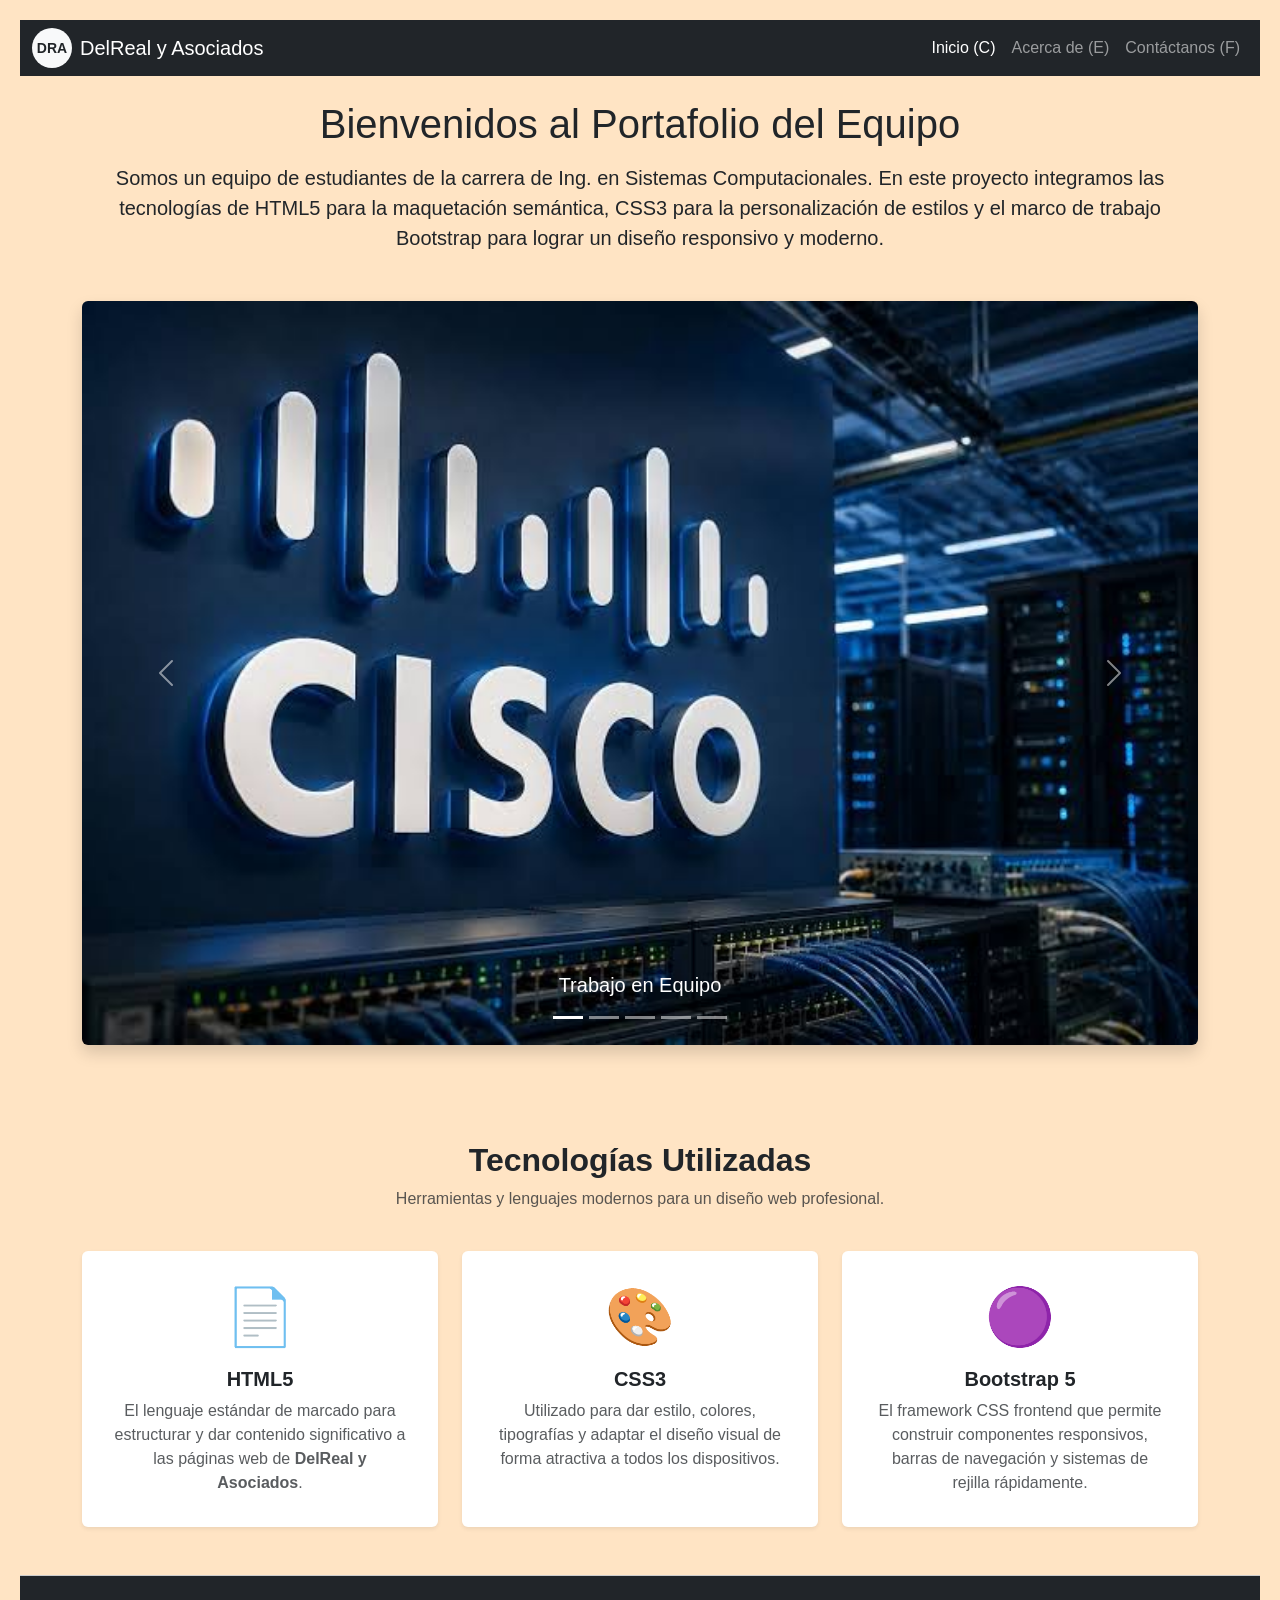
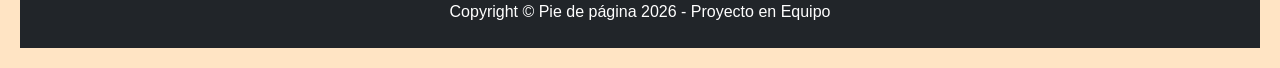
<file: index.html>
<!DOCTYPE html>
<html lang="es">

<head>
    <meta charset="UTF-8">
    <meta name="viewport" content="width=device-width, initial-scale=1.0">
    <title>Equipo - Página Principal</title>

    <!-- 1. CSS de Bootstrap 5 -->
    <link href="https://cdn.jsdelivr.net/npm/bootstrap@5.3.2/dist/css/bootstrap.min.css" rel="stylesheet">

    <!-- 2. Hoja de estilos personalizada compartida -->
    <link rel="stylesheet" href="css/style.css">
</head>

<body>

    <!-- BARRA DE NAVEGACIÓN (NAVBAR DE BOOTSTRAP) -->

    <nav class="navbar navbar-expand-lg navbar-dark bg-dark">
        <div class="container-fluid">
            <!-- Avatar y Brand agrupados a la izquierda -->
            <div class="d-flex align-items-center me-3">
                <!-- Avatar estilizado con Bootstrap 5 -->
                <span
                    class="rounded-circle bg-light text-dark fw-bold d-inline-flex align-items-center justify-content-center me-2"
                    style="width: 40px; height: 40px; font-size: 14px;">
                    DRA
                </span>
                <a class="navbar-brand mb-0 h1" href="paginaD.html">DelReal y Asociados</a>
            </div>

            <button class="navbar-toggler" type="button" data-bs-toggle="collapse" data-bs-target="#navbarNav">
                <span class="navbar-toggler-icon"></span>
            </button>

            <div class="collapse navbar-collapse" id="navbarNav">
                <ul class="navbar-nav ms-auto">
                    <li class="nav-item">
                        <a class="nav-link active" href="index.html">Inicio (C)</a>
                    </li>
                    <li class="nav-item">
                        <a class="nav-link" href="paginaE.html">Acerca de (E)</a>
                    </li>
                    <li class="nav-item">
                        <a class="nav-link" href="paginaF.html">Contáctanos (F)</a>
                    </li>
                </ul>
            </div>
        </div>
    </nav>


    <!-- SECCIÓN PRINCIPAL / PRESENTACIÓN DEL EQUIPO -->
    <header class="container my-4 text-center">
        <h1>Bienvenidos al Portafolio del Equipo</h1>
        <p class="lead">
            Somos un equipo de estudiantes de la carrera de Ing. en Sistemas Computacionales.
            En este proyecto integramos las tecnologías de HTML5 para la maquetación semántica,
            CSS3 para la personalización de estilos y el marco de trabajo Bootstrap para lograr un diseño responsivo y
            moderno.
        </p>
    </header>


    <!-- CARRUSEL DE BOOTSTRAP (MÍNIMO 5 IMÁGENES) -->
    <section class="container my-5">
        <div id="carruselEquipo" class="carousel slide" data-bs-ride="carousel">

            <!-- Indicadores (puntos de navegación) -->
            <div class="carousel-indicators">
                <button type="button" data-bs-target="#carruselEquipo" data-bs-slide-to="0" class="active"></button>
                <button type="button" data-bs-target="#carruselEquipo" data-bs-slide-to="1"></button>
                <button type="button" data-bs-target="#carruselEquipo" data-bs-slide-to="2"></button>
                <button type="button" data-bs-target="#carruselEquipo" data-bs-slide-to="3"></button>
                <button type="button" data-bs-target="#carruselEquipo" data-bs-slide-to="4"></button>
            </div>

            <!-- Imágenes del carrusel -->
            <div class="carousel-inner rounded shadow">
                <div class="carousel-item active">
                    <img src="images/cisco.png" class="d-block w-100" alt="Integrante 1">
                    <div class="carousel-caption d-none d-md-block">
                        <h5>Trabajo en Equipo</h5>
                    </div>
                </div>
                <div class="carousel-item">
                    <img src="images/earth.png" class="d-block w-100" alt="Integrante 2">
                </div>
                <div class="carousel-item">
                    <img src="images/isc.png" class="d-block w-100" alt="Integrante 3">
                </div>
                <div class="carousel-item">
                    <img src="images/tecnm.png" class="d-block w-100" alt="Integrante 4">
                </div>
                <div class="carousel-item">
                    <img src="images/itz.png" class="d-block w-100" alt="Integrante 5">
                </div>
            </div>

            <!-- Controles de Flechas (Anterior / Siguiente) -->
            <button class="carousel-control-prev" type="button" data-bs-target="#carruselEquipo" data-bs-slide="prev">
                <span class="carousel-control-prev-icon"></span>
            </button>
            <button class="carousel-control-next" type="button" data-bs-target="#carruselEquipo" data-bs-slide="next">
                <span class="carousel-control-next-icon"></span>
            </button>

        </div>
    </section>
    <!-- Sección de Tecnologías -->
<section class="container py-5">
    <div class="row text-center mb-4">
        <div class="col">
            <h2 class="fw-bold">Tecnologías Utilizadas</h2>
            <p class="text-muted">Herramientas y lenguajes modernos para un diseño web profesional.</p>
        </div>
    </div>

    <div class="row g-4">
        <!-- HTML5 -->
        <div class="col-md-4">
            <div class="card h-100 shadow-sm border-0 text-center p-3">
                <div class="card-body">
                    <div class="display-4 text-danger mb-3">📄</div>
                    <h3 class="card-title h5 fw-bold">HTML5</h3>
                    <p class="card-text text-muted">
                        El lenguaje estándar de marcado para estructurar y dar contenido significativo a las páginas web de <strong>DelReal y Asociados</strong>.
                    </p>
                </div>
            </div>
        </div>

        <!-- CSS3 -->
        <div class="col-md-4">
            <div class="card h-100 shadow-sm border-0 text-center p-3">
                <div class="card-body">
                    <div class="display-4 text-primary mb-3">🎨</div>
                    <h3 class="card-title h5 fw-bold">CSS3</h3>
                    <p class="card-text text-muted">
                        Utilizado para dar estilo, colores, tipografías y adaptar el diseño visual de forma atractiva a todos los dispositivos.
                    </p>
                </div>
            </div>
        </div>

        <!-- Bootstrap 5 -->
        <div class="col-md-4">
            <div class="card h-100 shadow-sm border-0 text-center p-3">
                <div class="card-body">
                    <div class="display-4 mb-3" style="color: #7952b3;">🟣</div>
                    <h3 class="card-title h5 fw-bold">Bootstrap 5</h3>
                    <p class="card-text text-muted">
                        El framework CSS frontend que permite construir componentes responsivos, barras de navegación y sistemas de rejilla rápidamente.
                    </p>
                </div>
            </div>
        </div>
    </div>
</section>

    <!-- PIE DE PÁGINA -->
    <footer class="text-center py-4 bg-dark text-white mt-auto">
        <p class="mb-0">Copyright &copy; Pie de página 2026 - Proyecto en Equipo</p>
    </footer>

    <!-- JS de Bootstrap (Indispensable para el carrusel y el navbar) -->
    <script src="https://cdn.jsdelivr.net/npm/bootstrap@5.3.2/dist/js/bootstrap.bundle.min.js"></script>
</body>

</html>
</file>
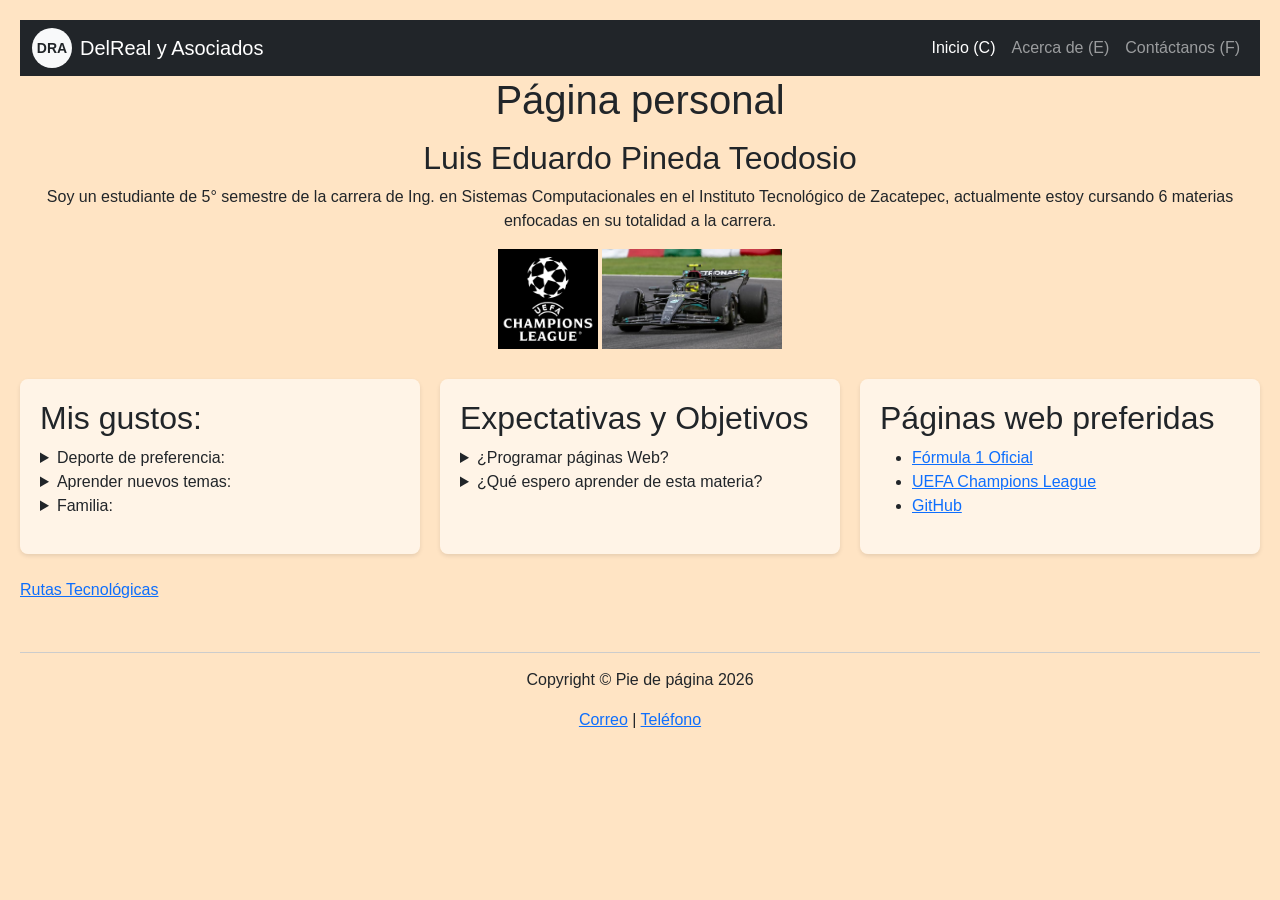
<file: paginaA.html>
<!DOCTYPE html>
<html lang="es">

<head>
    <meta charset="UTF-8">
    <meta name="viewport" content="width=device-width, initial-scale=1.0">
    <title>Página Personal - Luis Pineda</title>
    
    
     <!-- 1. CSS de Bootstrap 5 -->
    <link href="https://cdn.jsdelivr.net/npm/bootstrap@5.3.2/dist/css/bootstrap.min.css" rel="stylesheet">
    <link rel="stylesheet" href="css/style.css">
    
</head>

<body>


    <header class="encabezado">
            <!-- BARRA DE NAVEGACIÓN (NAVBAR DE BOOTSTRAP) -->
    <nav class="navbar navbar-expand-lg navbar-dark bg-dark">
        <div class="container-fluid">
            <!-- Avatar y Brand agrupados a la izquierda -->
            <div class="d-flex align-items-center me-3">
                <!-- Avatar estilizado con Bootstrap 5 -->
                <span
                    class="rounded-circle bg-light text-dark fw-bold d-inline-flex align-items-center justify-content-center me-2"
                    style="width: 40px; height: 40px; font-size: 14px;">
                    DRA
                </span>
                <a class="navbar-brand mb-0 h1" href="paginaD.html">DelReal y Asociados</a>
            </div>

            <button class="navbar-toggler" type="button" data-bs-toggle="collapse" data-bs-target="#navbarNav">
                <span class="navbar-toggler-icon"></span>
            </button>

            <div class="collapse navbar-collapse" id="navbarNav">
                <ul class="navbar-nav ms-auto">
                    <li class="nav-item">
                        <a class="nav-link active" href="index.html">Inicio (C)</a>
                    </li>
                    <li class="nav-item">
                        <a class="nav-link" href="paginaE.html">Acerca de (E)</a>
                    </li>
                    <li class="nav-item">
                        <a class="nav-link" href="paginaF.html">Contáctanos (F)</a>
                    </li>
                </ul>
            </div>
        </div>
    </nav>
        <h1>Página personal</h1>
        <h2>Luis Eduardo Pineda Teodosio</h2>
        <p>Soy un estudiante de 5° semestre de la carrera de Ing. en Sistemas Computacionales en el Instituto Tecnológico de Zacatepec, actualmente estoy cursando 6 materias enfocadas en su totalidad a la carrera.</p>
        
        <div class="imagenes-header">
            <img src="images/UCL.png" width="100" height="100" alt="UCL" title="UCL">
            <img src="images/formula1.png" width="180" height="100" alt="F1" title="F1">
        </div>
    </header>

    <!-- ÁREA PRINCIPAL CON GRID -->
    <main class="contenedor-grid">
        
        <!-- Tarjeta 1: Mis Gustos -->
        <section class="tarjeta">
            <h2>Mis gustos:</h2>

            <details>
                <summary>Deporte de preferencia:</summary>
                <p>Soy muy fanático del fútbol jugarlo más que verlo aún así demás deportes como la Fórmula 1 y Box son los que con frecuencia veo.</p>
            </details>

            <details>
                <summary>Aprender nuevos temas:</summary>
                <p>Disfruto de aprender nuevas cosas relacionadas con la ingeniería.</p>
                <img src="images/build.png" width="180" height="100" alt="Edificio" title="Edificio">
            </details>

            <details>
                <summary>Familia:</summary>
                <p>Actualmente vivo con mi mamá, papá y mi hermana.</p>
            </details>
        </section>

        <!-- Tarjeta 2: Objetivos y Expectativas -->
        <section class="tarjeta">
            <h2>Expectativas y Objetivos</h2>

            <details>
                <summary>¿Programar páginas Web?</summary>
                <p>En lo personal no es mi meta o un objetivo primordial el desarrollo frontend ya que me inclino más hacia la lógica de los negocios, sin embargo, considero que es una habilidad esencial...</p>
            </details>

            <details>
                <summary>¿Qué espero aprender de esta materia?</summary>
                <p>Antes de terminar el ciclo estoy comprometido a aprender los fundamentos clave de HTML y CSS...</p>
            </details>
        </section>

        <!-- Tarjeta 3: Páginas Preferidas -->
        <section class="tarjeta">
            <h2>Páginas web preferidas</h2>
            <ul>
                <li>
                    <a href="https://www.formula1.com" target="_blank" rel="noopener noreferrer">Fórmula 1 Oficial</a>
                </li>
                <li>
                    <a href="https://www.uefa.com/uefachampionsleague/" target="_blank" rel="noopener noreferrer">UEFA Champions League</a>
                </li>
                <li>
                    <a href="https://github.com" target="_blank" rel="noopener noreferrer">GitHub</a>
                </li>
            </ul>
        </section>

    </main>


    <nav>
        
        <a href="paginaB.html">Rutas Tecnológicas</a>
    </nav>

    <footer>
        <p>Copyright &copy; Pie de página 2026</p>
        <a href="mailto:luiseduardo_pineda@outlook.com">Correo</a> | 
        <a href="tel:+527774417167">Teléfono</a>
    </footer>

</body>
</html>
</file>
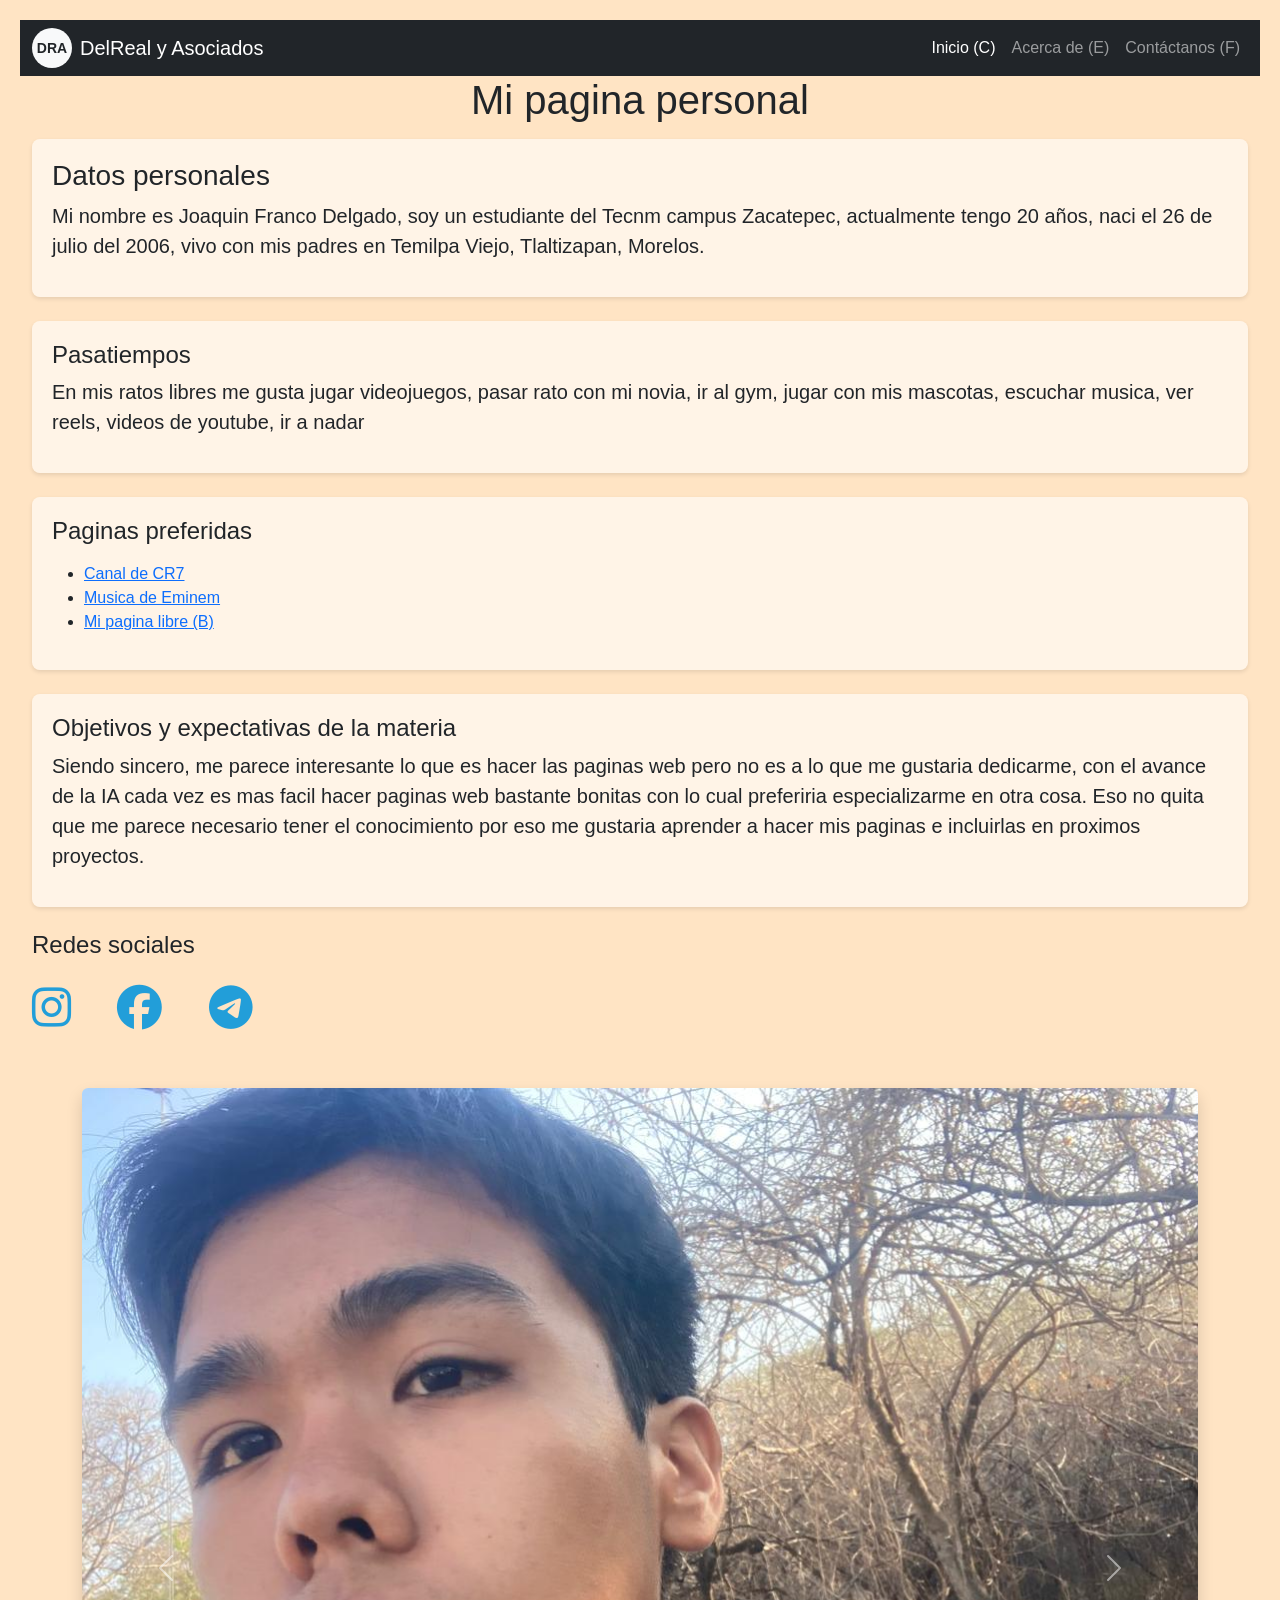
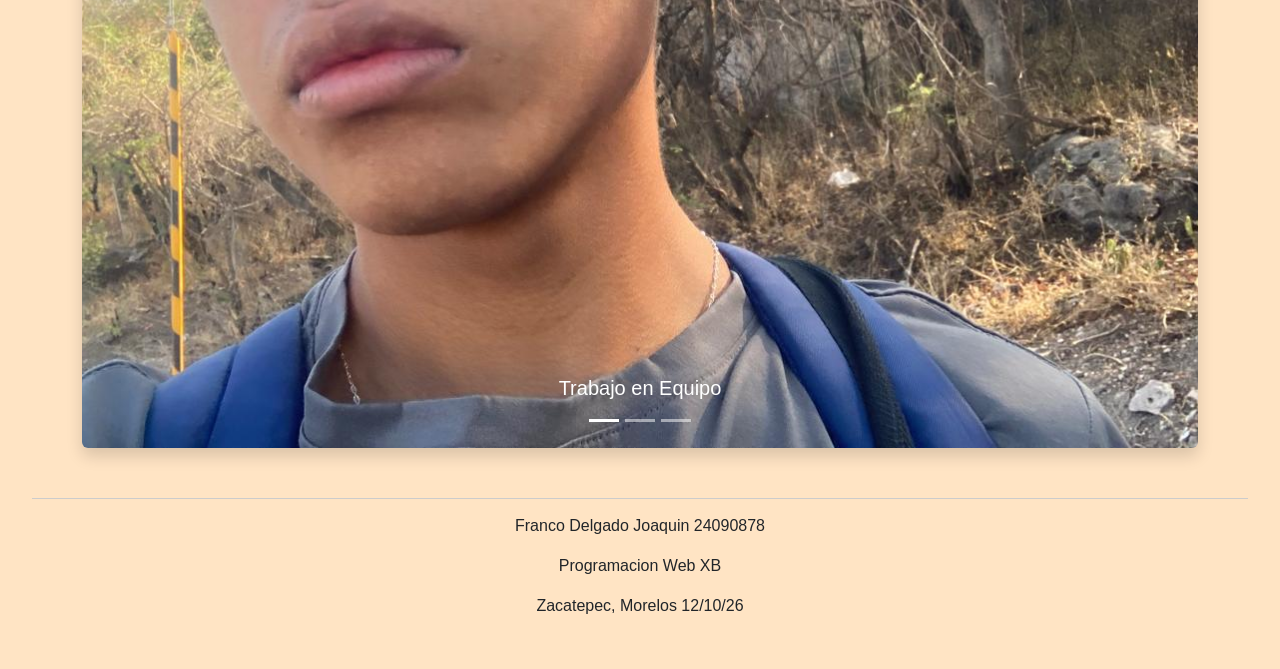
<file: paginaAJoaquin.html>
<!DOCTYPE html>
<html lang="en">

<head>
    <meta charset="utf-8">
    <meta name="viewport" content="width=device-width, initial-scale=1">
    <title>Pagina Personal</title>
    <!-- 1. CSS de Bootstrap 5 -->
    <link href="https://cdn.jsdelivr.net/npm/bootstrap@5.3.2/dist/css/bootstrap.min.css" rel="stylesheet">
    <link rel="stylesheet" href="css/style.css">
    <link rel="stylesheet" href="https://cdnjs.cloudflare.com/ajax/libs/font-awesome/6.5.0/css/all.min.css">
</head>

<body>
    <script src="https://cdn.jsdelivr.net/npm/bootstrap@5.3.2/dist/js/bootstrap.bundle.min.js"></script>
    <header>
        <nav class="navbar navbar-expand-lg navbar-dark bg-dark">
            <div class="container-fluid">
                <!-- Avatar y Brand agrupados a la izquierda -->
                <div class="d-flex align-items-center me-3">
                    <!-- Avatar estilizado con Bootstrap 5 -->
                    <span
                        class="rounded-circle bg-light text-dark fw-bold d-inline-flex align-items-center justify-content-center me-2"
                        style="width: 40px; height: 40px; font-size: 14px;">
                        DRA
                    </span>
                    <a class="navbar-brand mb-0 h1" href="paginaD.html">DelReal y Asociados</a>
                </div>

                <button class="navbar-toggler" type="button" data-bs-toggle="collapse" data-bs-target="#navbarNav">
                    <span class="navbar-toggler-icon"></span>
                </button>

                <div class="collapse navbar-collapse" id="navbarNav">
                    <ul class="navbar-nav ms-auto">
                        <li class="nav-item">
                            <a class="nav-link active" href="index.html">Inicio (C)</a>
                        </li>
                        <li class="nav-item">
                            <a class="nav-link" href="paginaE.html">Acerca de (E)</a>
                        </li>
                        <li class="nav-item">
                            <a class="nav-link" href="paginaF.html">Contáctanos (F)</a>
                        </li>
                    </ul>
                </div>
            </div>
        </nav>
        <div class="container-fluid">
            <h1>Mi pagina personal</h1>
        </div>
    </header>



    <main>
        <div class="container-fluid">
            <section class="tarjeta">
                <h3>Datos personales</h3>
                <p class="lead">Mi nombre es Joaquin Franco Delgado, soy un estudiante del Tecnm campus Zacatepec,
                    actualmente tengo 20 años, naci el 26 de julio del 2006, vivo con mis padres en Temilpa Viejo,
                    Tlaltizapan, Morelos.</p>
            </section>
            <section class="tarjeta">
                <h4>Pasatiempos</h4>
                <p class="lead">En mis ratos libres me gusta jugar videojuegos, pasar rato con mi novia, ir al gym,
                    jugar con mis mascotas, escuchar musica, ver reels, videos de youtube, ir a nadar
                </p>
            </section>
            <section class="tarjeta">
                <h4>Paginas preferidas</h4>
                <p class="lead">
                <ul>
                    <li><a href="https://www.youtube.com/channel/UCtxD0x6AuNNqdXO9Wp5GHew">Canal de CR7</a></li>
                    <li><a href="https://www.youtube.com/channel/UCfM3zsQsOnfWNUppiycmBuw">Musica de Eminem</a></li>
                    <li><a href="paginaBJoaquin.html">Mi pagina libre (B)</a></li>
                </ul>
                </p>
            </section>
            <section class="tarjeta">
                <h4>Objetivos y expectativas de la materia</h4>
                <p class="lead">
                    Siendo sincero, me parece interesante lo que es hacer las paginas web pero no es a lo que me
                    gustaria dedicarme,
                    con el avance de la IA cada vez es mas facil hacer paginas web bastante bonitas con lo cual
                    preferiria
                    especializarme en otra cosa.
                    Eso no quita que me parece necesario tener el conocimiento por eso me gustaria aprender a hacer mis
                    paginas e incluirlas
                    en proximos proyectos.
                </p>
            </section>
            <h4>Redes sociales</h4>
            <div class="redes-sociales">
                <a href="https://instagram.com/jijuaqin" target="_blank">
                    <i class="fab fa-instagram"></i>
                </a>
                <a href="https://facebook.com/joaquin.franco.5439" target="_blank">
                    <i class="fab fa-facebook"></i>
                </a>
                <a href="https://t.me/jijuaqin" target="_blank">
                    <i class="fab fa-telegram"></i>
                </a>
            </div>

            <style>
                .redes-sociales a i {
                    font-size: 45px !important;
                    /* CAMBIA AQUÍ EL TAMAÑO, pon 60px si los quieres más grandes */
                    margin-right: 18px;
                    vertical-align: middle;
                }

                .redes-sociales a {
                    text-decoration: none;
                    color: #229ED9;
                    /* si quieres que todos sean azules, si no bórralo */
                }

                .redes-sociales a:hover i {
                    transform: scale(1.15);
                }
            </style>

            <!-- CARRUSEL DE BOOTSTRAP (MÍNIMO 5 IMÁGENES) -->
            <section class="container my-5">
                <div id="carruselEquipo" class="carousel slide" data-bs-ride="carousel">

                    <!-- Indicadores (puntos de navegación) -->
                    <div class="carousel-indicators">
                        <button type="button" data-bs-target="#carruselEquipo" data-bs-slide-to="0"
                            class="active"></button>
                        <button type="button" data-bs-target="#carruselEquipo" data-bs-slide-to="1"></button>
                        <button type="button" data-bs-target="#carruselEquipo" data-bs-slide-to="2"></button>
                    </div>

                    <!-- Imágenes del carrusel -->
                    <div class="carousel-inner rounded shadow">
                        <div class="carousel-item active">
                            <img src="images/yo.jpeg" class="d-block w-100 img-carrusel" alt="Integrante 1">
                            <div class="carousel-caption d-none d-md-block">
                                <h5>Trabajo en Equipo</h5>
                            </div>
                        </div>
                        <div class="carousel-item">
                            <img src="images/joss_y_yo.jpeg" class="d-block w-100 img-carrusel" alt="Integrante 2">
                        </div>
                        <div class="carousel-item">
                            <img src="images/perrin.jpeg" class="d-block w-100 img-carrusel" alt="Integrante 3">
                        </div>
                    </div>

                    <!-- Controles de Flechas (Anterior / Siguiente) -->
                    <button class="carousel-control-prev" type="button" data-bs-target="#carruselEquipo"
                        data-bs-slide="prev">
                        <span class="carousel-control-prev-icon"></span>
                    </button>
                    <button class="carousel-control-next" type="button" data-bs-target="#carruselEquipo"
                        data-bs-slide="next">
                        <span class="carousel-control-next-icon"></span>
                    </button>

                </div>
            </section>
    </main>
    <div class="container-fluid">
        <footer>
            <p>Franco Delgado Joaquin 24090878</p>
            <p>Programacion Web XB</p>
            <p>Zacatepec, Morelos 12/10/26</p>
        </footer>
    </div>
</body>

</html>
</file>
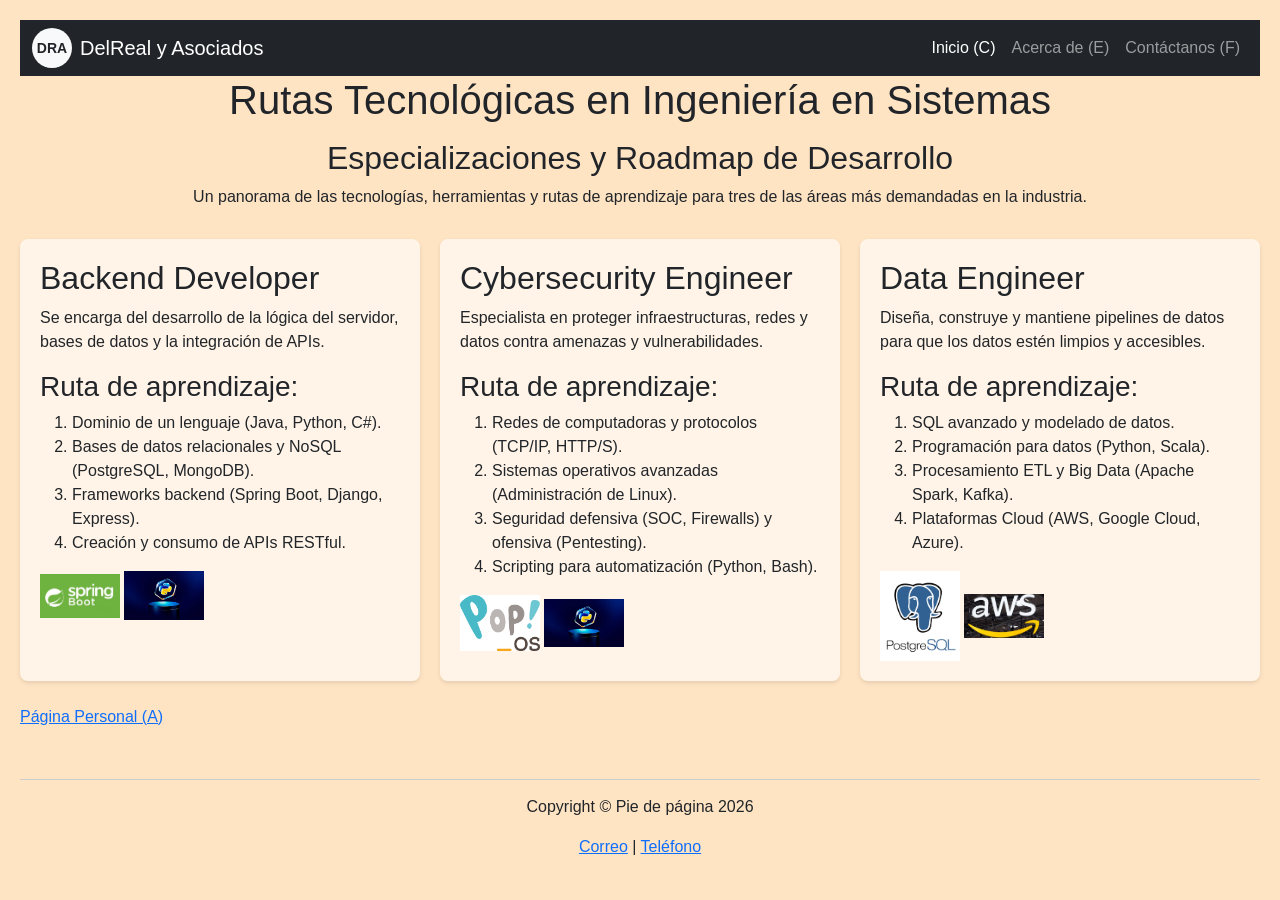
<file: paginaB.html>
<!DOCTYPE html>
<html lang="es">

<head>
    <meta charset="UTF-8">
    <meta name="viewport" content="width=device-width, initial-scale=1.0">
    <title>Rutas de Especialización en TI</title>
    
     <!-- 1. CSS de Bootstrap 5 -->
    <link href="https://cdn.jsdelivr.net/npm/bootstrap@5.3.2/dist/css/bootstrap.min.css" rel="stylesheet">
    <link rel="stylesheet" href="css/style.css">
</head>

<body>
   

    <header class="encabezado">
            <!-- BARRA DE NAVEGACIÓN (NAVBAR DE BOOTSTRAP) -->
    <nav class="navbar navbar-expand-lg navbar-dark bg-dark">
        <div class="container-fluid">
           <!-- Avatar y Brand agrupados a la izquierda -->
            <div class="d-flex align-items-center me-3">
                <!-- Avatar estilizado con Bootstrap 5 -->
                <span
                    class="rounded-circle bg-light text-dark fw-bold d-inline-flex align-items-center justify-content-center me-2"
                    style="width: 40px; height: 40px; font-size: 14px;">
                    DRA
                </span>
                <a class="navbar-brand mb-0 h1" href="paginaD.html">DelReal y Asociados</a>
            </div>

            <button class="navbar-toggler" type="button" data-bs-toggle="collapse" data-bs-target="#navbarNav">
                <span class="navbar-toggler-icon"></span>
            </button>

            <div class="collapse navbar-collapse" id="navbarNav">
                <ul class="navbar-nav ms-auto">
                    <li class="nav-item">
                        <a class="nav-link active" href="index.html">Inicio (C)</a>
                    </li>
                    <li class="nav-item">
                        <a class="nav-link" href="paginaE.html">Acerca de (E)</a>
                    </li>
                    <li class="nav-item">
                        <a class="nav-link" href="paginaF.html">Contáctanos (F)</a>
                    </li>
                </ul>
            </div>
        </div>
    </nav>
        <h1>Rutas Tecnológicas en Ingeniería en Sistemas</h1>
        <h2>Especializaciones y Roadmap de Desarrollo</h2>
        <p>Un panorama de las tecnologías, herramientas y rutas de aprendizaje para tres de las áreas más demandadas en la industria.</p>
    </header>

    <!-- REUTILIZAMOS EL CONTENEDOR GRID -->
    <main class="contenedor-grid">
        
        <!-- Tarjeta 1: Backend Developer -->
        <section class="tarjeta">
            <h2>Backend Developer</h2>
            <p>Se encarga del desarrollo de la lógica del servidor, bases de datos y la integración de APIs.</p>
            
            <h3>Ruta de aprendizaje:</h3>
            <ol>
                <li>Dominio de un lenguaje (Java, Python, C#).</li>
                <li>Bases de datos relacionales y NoSQL (PostgreSQL, MongoDB).</li>
                <li>Frameworks backend (Spring Boot, Django, Express).</li>
                <li>Creación y consumo de APIs RESTful.</li>
            </ol>

            <div class="imagenes-tarjeta">
                <img src="images/springBoot.png" width="80" alt="Java" title="Java">
                <img src="images/python.png" width="80" alt="Python" title="Python">
            </div>
        </section>

        <!-- Tarjeta 2: Cybersecurity Engineer -->
        <section class="tarjeta">
            <h2>Cybersecurity Engineer</h2>
            <p>Especialista en proteger infraestructuras, redes y datos contra amenazas y vulnerabilidades.</p>
            
            <h3>Ruta de aprendizaje:</h3>
            <ol>
                <li>Redes de computadoras y protocolos (TCP/IP, HTTP/S).</li>
                <li>Sistemas operativos avanzadas (Administración de Linux).</li>
                <li>Seguridad defensiva (SOC, Firewalls) y ofensiva (Pentesting).</li>
                <li>Scripting para automatización (Python, Bash).</li>
            </ol>

            <div class="imagenes-tarjeta">
                <img src="images/popOs.png" width="80" alt="Linux" title="Linux">
                <img src="images/python.png" width="80" alt="Python" title="Python">
            </div>
        </section>

        <!-- Tarjeta 3: Data Engineer -->
        <section class="tarjeta">
            <h2>Data Engineer</h2>
            <p>Diseña, construye y mantiene pipelines de datos para que los datos estén limpios y accesibles.</p>
            
            <h3>Ruta de aprendizaje:</h3>
            <ol>
                <li>SQL avanzado y modelado de datos.</li>
                <li>Programación para datos (Python, Scala).</li>
                <li>Procesamiento ETL y Big Data (Apache Spark, Kafka).</li>
                <li>Plataformas Cloud (AWS, Google Cloud, Azure).</li>
            </ol>

            <div class="imagenes-tarjeta">
                <img src="images/postgreSQL.png" width="80" alt="SQL" title="SQL">
                <img src="images/aws.png" width="80" alt="AWS" title="AWS">
            </div>
        </section>

    </main>

    <nav>
        
        <a href="paginaA.html">Página Personal (A)</a>
    </nav>

    <footer>
        <p>Copyright &copy; Pie de página 2026</p>
        <a href="mailto:luiseduardo_pineda@outlook.com">Correo</a> | 
        <a href="tel:+527774417167">Teléfono</a>
    </footer>

</body>
</html>
</file>
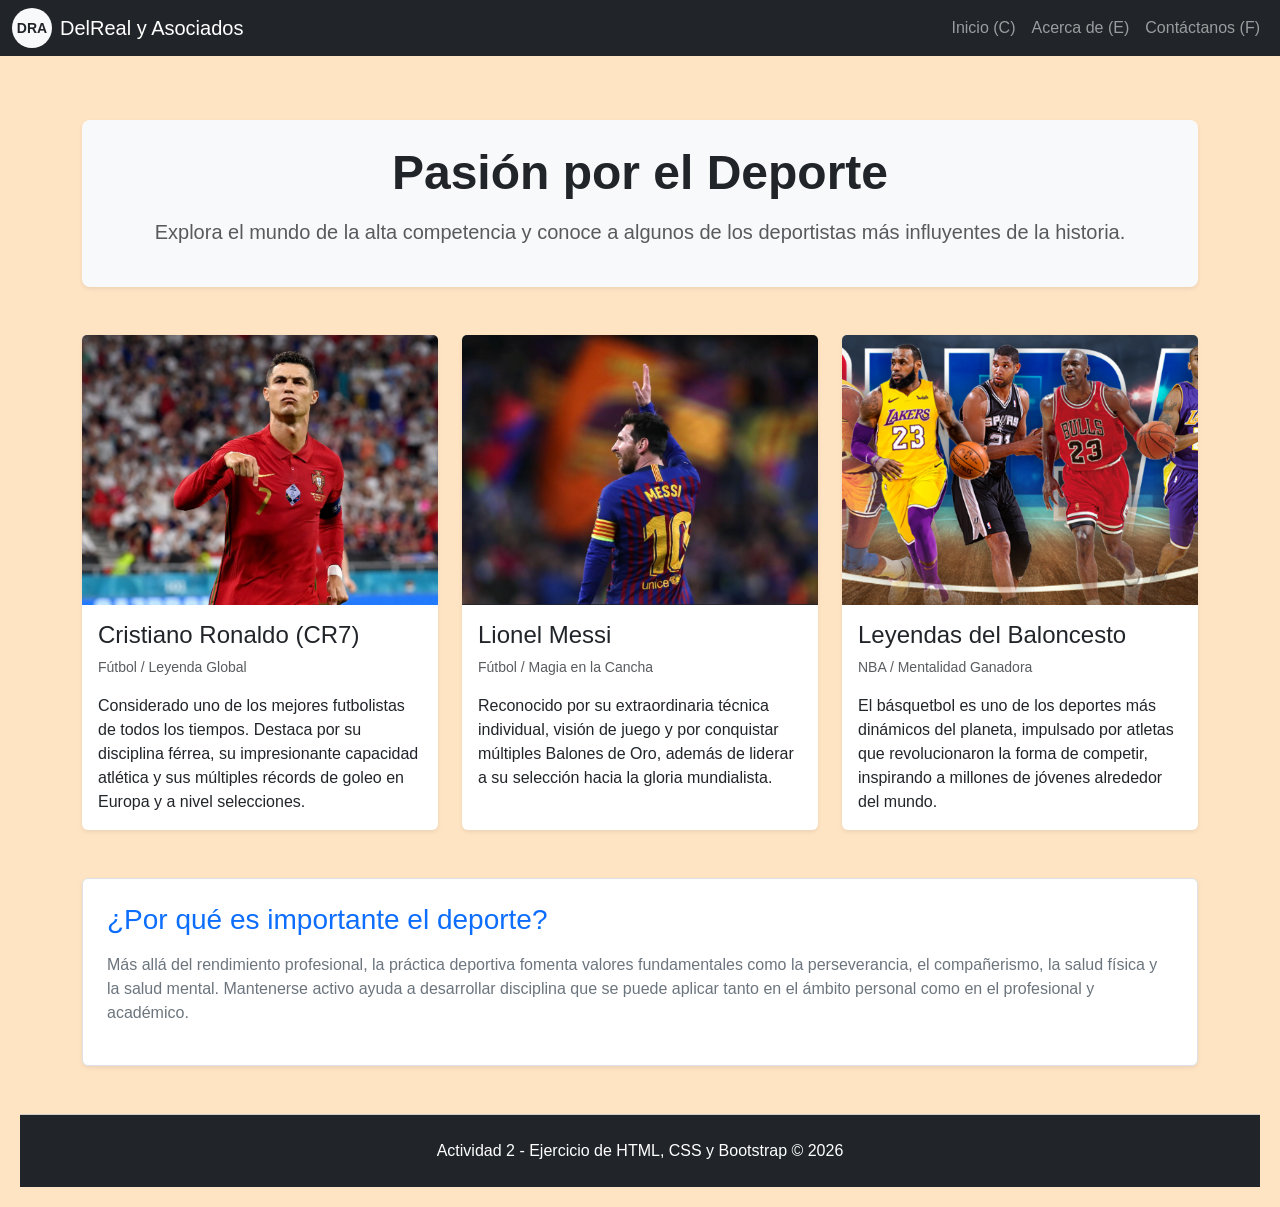
<file: paginaBJoaquin.html>
<!DOCTYPE html>
<html lang="es">
<head>
    <meta charset="utf-8">
    <meta name="viewport" content="width=device-width, initial-scale=1">
    <title>Deportes - Página Libre</title>
     <!-- 1. CSS de Bootstrap 5 -->
    <link href="https://cdn.jsdelivr.net/npm/bootstrap@5.3.2/dist/css/bootstrap.min.css" rel="stylesheet">
    <link rel="stylesheet" href="css/style.css">
</head>
<body>
    <header>
        <!-- Navbar global unificado -->
        <nav class="navbar navbar-expand-lg navbar-dark bg-dark fixed-top">
            <div class="container-fluid">
                <!-- Avatar y Brand agrupados a la izquierda -->
            <div class="d-flex align-items-center me-3">
                <!-- Avatar estilizado con Bootstrap 5 -->
                <span
                    class="rounded-circle bg-light text-dark fw-bold d-inline-flex align-items-center justify-content-center me-2"
                    style="width: 40px; height: 40px; font-size: 14px;">
                    DRA
                </span>
                <a class="navbar-brand mb-0 h1" href="paginaD.html">DelReal y Asociados</a>
            </div>

                <button class="navbar-toggler" type="button" data-bs-toggle="collapse" data-bs-target="#navbarNav">
                    <span class="navbar-toggler-icon"></span>
                </button>

                <div class="collapse navbar-collapse" id="navbarNav">
                    <ul class="navbar-nav ms-auto">
                        <li class="nav-item">
                            <a class="nav-link" href="index.html">Inicio (C)</a>
                        </li>
                        <li class="nav-item">
                            <a class="nav-link" href="paginaE.html">Acerca de (E)</a>
                        </li>
                        <li class="nav-item">
                            <a class="nav-link" href="paginaF.html">Contáctanos (F)</a>
                        </li>
                    </ul>
                </div>
            </div>
        </nav>
    </header>

    <!-- Contenido Principal sobre Deportes -->
    <main class="container" style="margin-top: 100px; min-height: 80vh;">
        
        <!-- Encabezado de la página -->
        <div class="p-4 mb-5 bg-light rounded-3 shadow-sm text-center">
            <h1 class="display-5 fw-bold text-dark">Pasión por el Deporte</h1>
            <p class="lead text-muted">Explora el mundo de la alta competencia y conoce a algunos de los deportistas más influyentes de la historia.</p>
        </div>

        <!-- Sección de Atletas / Deportistas Destacados -->
        <div class="row g-4 mb-5">
            
            <!-- Deportista 1: Cristiano Ronaldo -->
            <div class="col-md-4">
                <div class="card h-100 shadow-sm border-0">
                    <img src="images/cr7.png" class="card-img-top" alt="Cristiano Ronaldo" style="height: 270px; object-fit: cover;">
                    <div class="card-body">
                        <h3 class="card-title h4">Cristiano Ronaldo (CR7)</h3>
                        <p class="text-muted small">Fútbol / Leyenda Global</p>
                        <p class="card-text">Considerado uno de los mejores futbolistas de todos los tiempos. Destaca por su disciplina férrea, su impresionante capacidad atlética y sus múltiples récords de goleo en Europa y a nivel selecciones.</p>
                    </div>
                </div>
            </div>

            <!-- Deportista 2: Lionel Messi (Ejemplo complementario) -->
            <div class="col-md-4">
                <div class="card h-100 shadow-sm border-0">
                    <img src="images/messi.png" class="card-img-top" alt="Lionel Messi" style="height: 270px; object-fit: cover;">
                    <div class="card-body">
                        <h3 class="card-title h4">Lionel Messi</h3>
                        <p class="text-muted small">Fútbol / Magia en la Cancha</p>
                        <p class="card-text">Reconocido por su extraordinaria técnica individual, visión de juego y por conquistar múltiples Balones de Oro, además de liderar a su selección hacia la gloria mundialista.</p>
                    </div>
                </div>
            </div>

            <!-- Deportista 3: Michael Jordan / Leyenda de otro deporte -->
            <div class="col-md-4">
                <div class="card h-100 shadow-sm border-0">
                    <img src="images/nba.png" class="card-img-top" alt="Michael Jordan" style="height: 270px; object-fit: cover;">
                    <div class="card-body">
                        <h3 class="card-title h4">Leyendas del Baloncesto</h3>
                        <p class="text-muted small">NBA / Mentalidad Ganadora</p>
                        <p class="card-text">El básquetbol es uno de los deportes más dinámicos del planeta, impulsado por atletas que revolucionaron la forma de competir, inspirando a millones de jóvenes alrededor del mundo.</p>
                    </div>
                </div>
            </div>

        </div>

        <!-- Sección de reflexión o beneficio del deporte -->
        <div class="p-4 bg-white rounded shadow-sm border mb-5">
            <h3 class="text-primary mb-3">¿Por qué es importante el deporte?</h3>
            <p class="lead fs-6 text-secondary">
                Más allá del rendimiento profesional, la práctica deportiva fomenta valores fundamentales como la perseverancia, el compañerismo, la salud física y la salud mental. Mantenerse activo ayuda a desarrollar disciplina que se puede aplicar tanto en el ámbito personal como en el profesional y académico.
            </p>
        </div>

    </main>

    <!-- Footer Global -->
    <footer class="bg-dark text-white text-center py-4 mt-5">
        <div class="container">
            <p class="mb-0">Actividad 2 - Ejercicio de HTML, CSS y Bootstrap &copy; 2026</p>
        </div>
    </footer>

    <!-- Bootstrap 5 JS Bundle -->
    <script src="https://cdn.jsdelivr.net/npm/bootstrap@5.3.2/dist/js/bootstrap.bundle.min.js"></script>
</body>
</html>
</file>
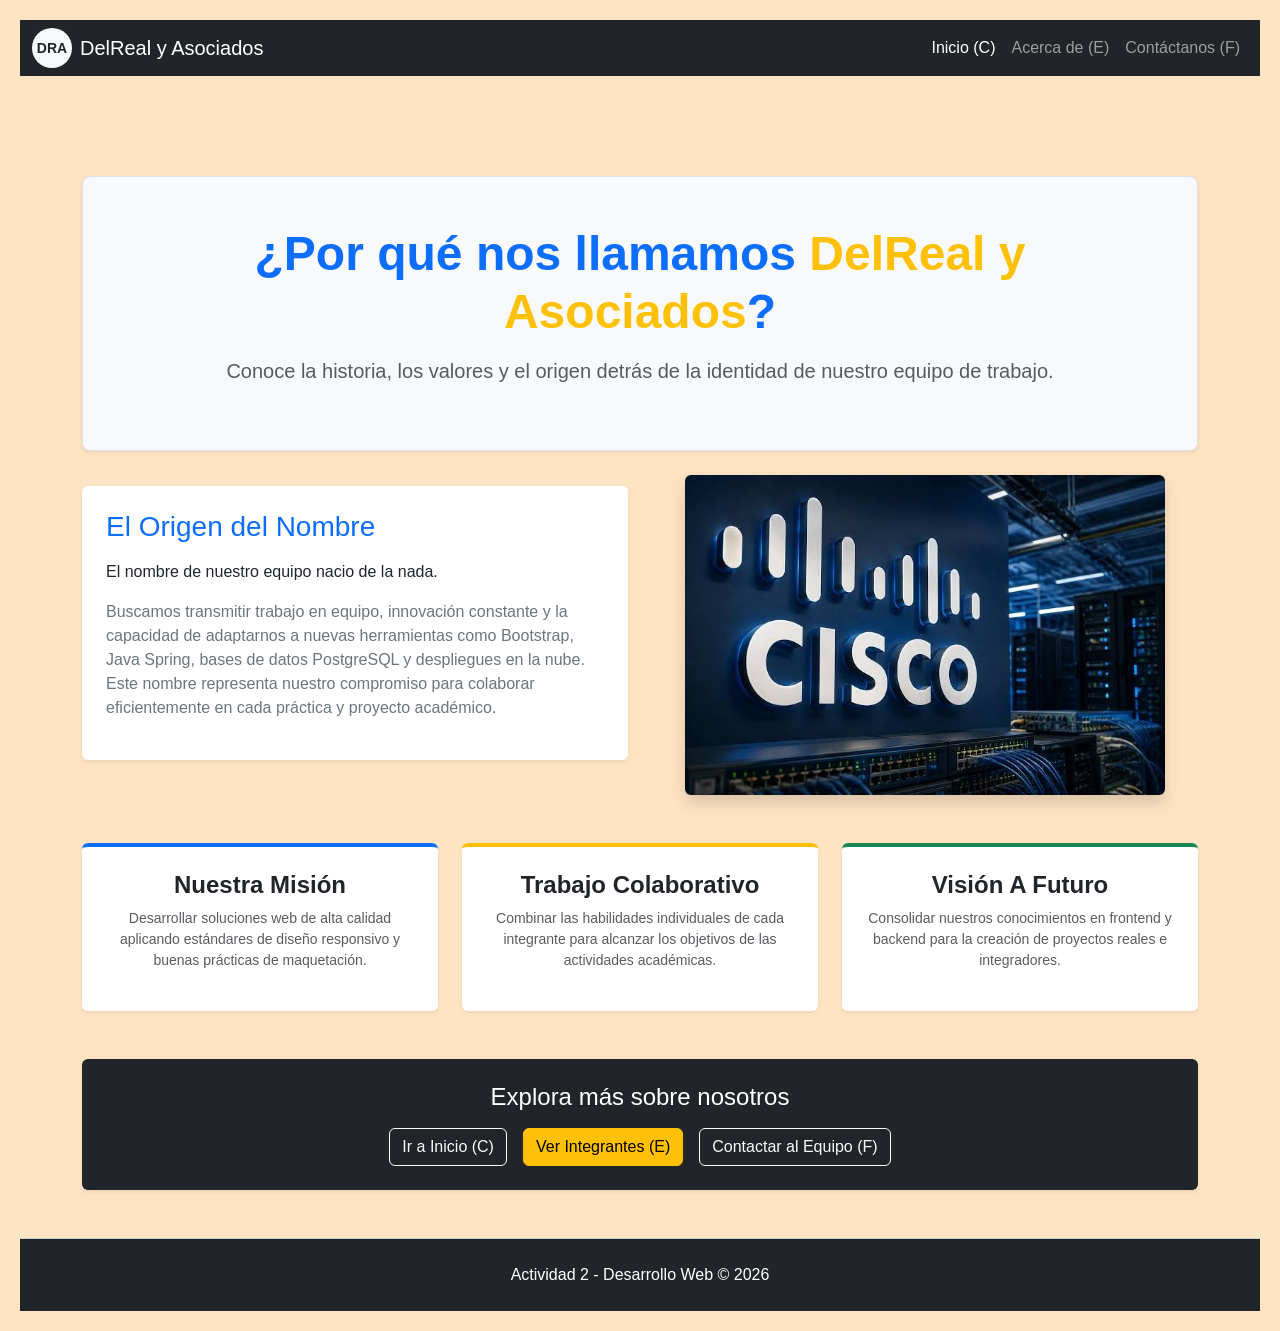
<file: paginaD.html>
<!DOCTYPE html>
<html lang="es">
<head>
    <meta charset="UTF-8">
    <meta name="viewport" content="width=device-width, initial-scale=1.0">
    <title>Equipo - Motivo del Nombre (Página D)</title>

    <!-- 1. CSS de Bootstrap 5 -->
    <link href="https://cdn.jsdelivr.net/npm/bootstrap@5.3.2/dist/css/bootstrap.min.css" rel="stylesheet">
    
    <!-- 2. Hoja de estilos personalizada compartida -->
    <link rel="stylesheet" href="css/style.css">
</head>
<body>
    <!-- Header y Navegación Principal -->
    <header>
    <!-- BARRA DE NAVEGACIÓN (NAVBAR DE BOOTSTRAP) -->
    <nav class="navbar navbar-expand-lg navbar-dark bg-dark">
        <div class="container-fluid">
            <!-- Avatar y Brand agrupados a la izquierda -->
            <div class="d-flex align-items-center me-3">
                <!-- Avatar estilizado con Bootstrap 5 -->
                <span
                    class="rounded-circle bg-light text-dark fw-bold d-inline-flex align-items-center justify-content-center me-2"
                    style="width: 40px; height: 40px; font-size: 14px;">
                    DRA
                </span>
                <a class="navbar-brand mb-0 h1" href="paginaD.html">DelReal y Asociados</a>
            </div>

            <button class="navbar-toggler" type="button" data-bs-toggle="collapse" data-bs-target="#navbarNav">
                <span class="navbar-toggler-icon"></span>
            </button>

            <div class="collapse navbar-collapse" id="navbarNav">
                <ul class="navbar-nav ms-auto">
                    <li class="nav-item">
                        <a class="nav-link active" href="index.html">Inicio (C)</a>
                    </li>
                    <li class="nav-item">
                        <a class="nav-link" href="paginaE.html">Acerca de (E)</a>
                    </li>
                    <li class="nav-item">
                        <a class="nav-link" href="paginaF.html">Contáctanos (F)</a>
                    </li>
                </ul>
            </div>
        </div>
    </nav>    </header>

    <!-- Contenido Principal -->
    <main class="container" style="margin-top: 100px; min-height: 80vh;">
        
        <!-- Banner o Título Principal -->
        <div class="p-5 mb-4 bg-light rounded-3 shadow-sm border text-center">
            <h1 class="display-5 fw-bold text-primary">¿Por qué nos llamamos <span class="text-warning">DelReal y Asociados</span>?</h1>
            <p class="lead text-muted mt-3">
                Conoce la historia, los valores y el origen detrás de la identidad de nuestro equipo de trabajo.
            </p>
        </div>

        <!-- Sección del Motivo del Nombre -->
        <div class="row g-4 align-items-center mb-5">
            <div class="col-lg-6">
                <div class="tarjeta p-4 bg-white rounded shadow-sm">
                    <h3 class="text-primary mb-3">El Origen del Nombre</h3>
                    <p class="lead fs-6">
                        El nombre de nuestro equipo nacio de la nada.
                    </p>
                    <p class="text-secondary">
                        Buscamos transmitir trabajo en equipo, innovación constante y la capacidad de adaptarnos a nuevas herramientas como Bootstrap, Java Spring, bases de datos PostgreSQL y despliegues en la nube. Este nombre representa nuestro compromiso para colaborar eficientemente en cada práctica y proyecto académico.
                    </p>
                </div>
            </div>
            
            <div class="col-lg-6 text-center">
                <!-- Imagen alusiva al equipo o tecnología -->
                <img src="images/cisco.png" class="img-fluid rounded shadow max-vh-50" alt="Logo o representación del equipo" style="max-height: 320px; object-fit: cover;">
            </div>
        </div>

        <!-- Misión y Objetivos del Equipo -->
        <div class="row g-4 text-center mb-5">
            <div class="col-md-4">
                <div class="p-4 bg-white rounded shadow-sm h-100 border-top border-primary border-4">
                    <h4 class="fw-bold">Nuestra Misión</h4>
                    <p class="text-muted small">Desarrollar soluciones web de alta calidad aplicando estándares de diseño responsivo y buenas prácticas de maquetación.</p>
                </div>
            </div>
            <div class="col-md-4">
                <div class="p-4 bg-white rounded shadow-sm h-100 border-top border-warning border-4">
                    <h4 class="fw-bold">Trabajo Colaborativo</h4>
                    <p class="text-muted small">Combinar las habilidades individuales de cada integrante para alcanzar los objetivos de las actividades académicas.</p>
                </div>
            </div>
            <div class="col-md-4">
                <div class="p-4 bg-white rounded shadow-sm h-100 border-top border-success border-4">
                    <h4 class="fw-bold">Visión A Futuro</h4>
                    <p class="text-muted small">Consolidar nuestros conocimientos en frontend y backend para la creación de proyectos reales e integradores.</p>
                </div>
            </div>
        </div>

        <!-- Accesos Rápidos a las demás secciones -->
        <div class="p-4 bg-dark text-white rounded text-center shadow-sm">
            <h4 class="mb-3">Explora más sobre nosotros</h4>
            <div class="d-flex justify-content-center gap-3 flex-wrap">
                <a href="index.html" class="btn btn-outline-light">Ir a Inicio (C)</a>
                <a href="paginaE.html" class="btn btn-warning">Ver Integrantes (E)</a>
                <a href="paginaF.html" class="btn btn-outline-light">Contactar al Equipo (F)</a>
            </div>
        </div>

    </main>

    <!-- Footer Global -->
    <footer class="bg-dark text-white text-center py-4 mt-5">
        <div class="container">
            <p class="mb-0">Actividad 2 - Desarrollo Web &copy; 2026</p>
        </div>
    </footer>

    <!-- Bootstrap 5 JS Bundle -->
    <script src="https://cdn.jsdelivr.net/npm/bootstrap@5.3.2/dist/js/bootstrap.bundle.min.js"></script>
</body>
</html>
</file>
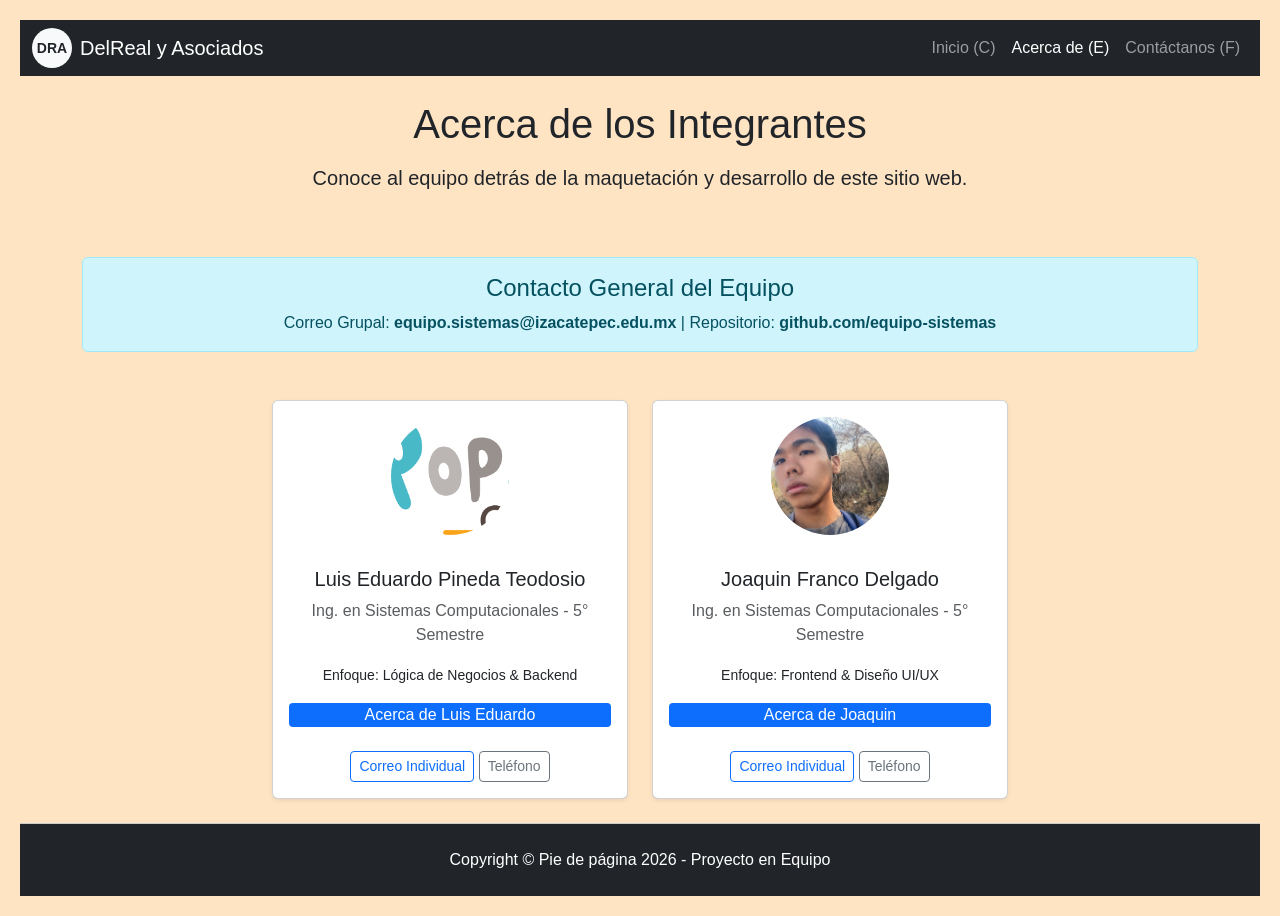
<file: paginaE.html>
<!DOCTYPE html>
<html lang="es">

<head>
    <meta charset="UTF-8">
    <meta name="viewport" content="width=device-width, initial-scale=1.0">
    <title>Acerca de - Nuestro Equipo</title>

    <!-- Bootstrap 5 CSS -->
    <link href="https://cdn.jsdelivr.net/npm/bootstrap@5.3.2/dist/css/bootstrap.min.css" rel="stylesheet">
    
    <!-- Hoja de estilos compartida -->
    <link rel="stylesheet" href="css/style.css">

</head>

<body class="d-flex flex-column min-vh-100">

    <!-- NAVBAR  -->
    <nav class="navbar navbar-expand-lg navbar-dark bg-dark">
        <div class="container-fluid">
            <!-- Avatar y Brand agrupados a la izquierda -->
            <div class="d-flex align-items-center me-3">
                <!-- Avatar estilizado con Bootstrap 5 -->
                <span
                    class="rounded-circle bg-light text-dark fw-bold d-inline-flex align-items-center justify-content-center me-2"
                    style="width: 40px; height: 40px; font-size: 14px;">
                    DRA
                </span>
                <a class="navbar-brand mb-0 h1" href="paginaD.html">DelReal y Asociados</a>
            </div>

            <button class="navbar-toggler" type="button" data-bs-toggle="collapse" data-bs-target="#navbarNav">
                <span class="navbar-toggler-icon"></span>
            </button>

            <div class="collapse navbar-collapse" id="navbarNav">
                <ul class="navbar-nav ms-auto">
                    <li class="nav-item">
                        <a class="nav-link" href="index.html">Inicio (C)</a>
                    </li>
                    <li class="nav-item">
                        <a class="nav-link active" href="paginaE.html">Acerca de (E)</a>
                    </li>
                    <li class="nav-item">
                        <a class="nav-link" href="paginaF.html">Contáctanos (F)</a>
                    </li>
                </ul>
            </div>
        </div>
    </nav>

    <!-- ENCABEZADO DE LA PÁGINA -->
    <header class="container my-4 text-center">
        <h1>Acerca de los Integrantes</h1>
        <p class="lead">Conoce al equipo detrás de la maquetación y desarrollo de este sitio web.</p>
    </header>

    <!-- SECCIÓN DE TARJETAS DE INTEGRANTES (BOOTSTRAP GRID) -->
    <main class="container my-4">
        
        <!-- Medios de contacto grupales -->
        <div class="alert alert-info text-center mb-5" role="alert">
            <h4 class="alert-heading">Contacto General del Equipo</h4>
            <p class="mb-0">
                Correo Grupal: <strong>equipo.sistemas@izacatepec.edu.mx</strong> | 
                Repositorio: <strong>github.com/equipo-sistemas</strong>
            </p>
        </div>

        <div class="row g-4 justify-content-center">

            <!-- Integrante 1: Luis Eduardo Pineda -->
            <div class="col-12 col-md-6 col-lg-4">
                <div class="card h-100 shadow-sm text-center">
                    <img src="images/popOs.png" class="card-img-top p-3 rounded-circle mx-auto" style="width: 150px; height: 150px; object-fit: cover;" alt="Luis Eduardo Pineda">
                    <div class="card-body">
                        <h5 class="card-title">Luis Eduardo Pineda Teodosio</h5>
                        <p class="card-text text-muted">Ing. en Sistemas Computacionales - 5° Semestre</p>
                        <p class="card-text"><small>Enfoque: Lógica de Negocios & Backend</small></p>
                        <a class="nav-link active btn btn-outline-primary btn-sm" href="paginaA.html">Acerca de Luis Eduardo</a>
                    </div>
                    <div class="card-footer bg-transparent border-0 pb-3">
                        <a href="mailto:luiseduardo_pineda@outlook.com" class="btn btn-outline-primary btn-sm">Correo Individual</a>
                        <a href="tel:+527774417167" class="btn btn-outline-secondary btn-sm">Teléfono</a>
                    </div>
                </div>
            </div>

            <!-- Integrante 2 -->
            <div class="col-12 col-md-6 col-lg-4">
                <div class="card h-100 shadow-sm text-center">
                    <img src="images/yo.jpeg" class="card-img-top p-3 rounded-circle mx-auto" style="width: 150px; height: 150px; object-fit: cover;" alt="Integrante 2">
                    <div class="card-body">
                        <h5 class="card-title">Joaquin Franco Delgado</h5>
                        <p class="card-text text-muted">Ing. en Sistemas Computacionales - 5° Semestre</p>
                        <p class="card-text"><small>Enfoque: Frontend & Diseño UI/UX</small></p>
                        <a class="nav-link active btn btn-outline-primary btn-sm" href="paginaAJoaquin.html">Acerca de Joaquin</a>
                    </div>
                    <div class="card-footer bg-transparent border-0 pb-3">
                        <a href="mailto:correo2@ejemplo.com" class="btn btn-outline-primary btn-sm">Correo Individual</a>
                        <a href="tel:+520000000000" class="btn btn-outline-secondary btn-sm">Teléfono</a>
                    </div>
                </div>
            </div>

          

        </div>
    </main>

    <!-- FOOTER COMPARTIDO -->
    <footer class="text-center py-4 bg-dark text-white mt-auto">
        <p class="mb-0">Copyright &copy; Pie de página 2026 - Proyecto en Equipo</p>
    </footer>

    <!-- Bootstrap JS -->
    <script src="https://cdn.jsdelivr.net/npm/bootstrap@5.3.2/dist/js/bootstrap.bundle.min.js"></script>
</body>
</html>
</file>
<file: css/style.css>
/* Estilos generales (Base para todas las páginas) */
body {
    background-color: bisque;
    font-family: Arial, sans-serif;
    margin: 0;
    padding: 20px;
}

.encabezado {
    text-align: center;
    margin-bottom: 30px;
}

/* IMPLEMENTACIÓN DE CSS GRID (Requisito obligatorio) */
.contenedor-grid {
    display: grid;
    grid-template-columns: repeat(auto-fit, minmax(300px, 1fr));
    gap: 20px;
}

.tarjeta {
    background-color: rgba(255, 255, 255, 0.6);
    padding: 20px;
    border-radius: 8px;
    box-shadow: 0 2px 4px rgba(0, 0, 0, 0.1);
    margin-bottom: 1.5rem;
}

/* Pie de página separado */
footer {
    margin-top: 50px;
    text-align: center;
    padding: 15px;
    border-top: 1px solid #ccc;
}
.img-carrusel {
    width: 100%;           /* Ocupa todo el ancho del contenedor */
    max-width: 1280px;     /* Limita el ancho máximo a 1200px si lo deseas */
    height: 960px;         /* Ajusta esta altura (en píxeles) según prefieras */
    object-fit: cover;     /* Evita que la imagen se deforme, rellenando el espacio de forma proporcional */
    margin: 0 auto;        /* Centra la imagen si el contenedor es más ancho */
}
* { margin:0; padding:0; box-sizing:border-box; }

.form-registro{
  background: white;
  width: 100%;
  max-width: 700px;
  padding: 20px;
  border-radius: 10px;
}
h1{ text-align:center; margin-bottom:15px; }

fieldset{
  border: 2px solid #c08bfd;
  border-radius: 6px;
  padding: 12px;
  margin-bottom: 15px;
  background: #fbf8ff;
}
legend{
  font-weight: bold;
  padding: 0 8px;
  color: #6d28d9;
}

.fila{
  display: flex;
  gap: 10px;
  flex-wrap: wrap;
}
.fila input{ width: 140px; }

input[type="text"], input[type="email"], input[type="number"], textarea{
  border: 1px solid #ccc;
  padding: 5px 8px;
  border-radius: 4px;
}
textarea{ width: 100%; resize: vertical; }

.opciones{
  display: flex;
  gap: 15px;
  margin: 5px 0 10px 0;
}

.botones button{
  padding: 6px 12px;
  border: none;
  border-radius: 5px;
  cursor: pointer;
  margin-right: 8px;
}
button[type="submit"]{ background:#b2ee94; }
button[type="reset"]{ background:#ff8983; color:white; }

button:hover{ opacity:0.8; }

.redes-sociales a {
  font-size: 48px; /* aquí controlas el tamaño */
  margin-right: 15px; /* separación entre ellos */
  transition: transform 0.2s;
}

.redes-sociales a:hover {
  transform: scale(1.2); /* se agrandan al pasar el mouse */
}
</file>
